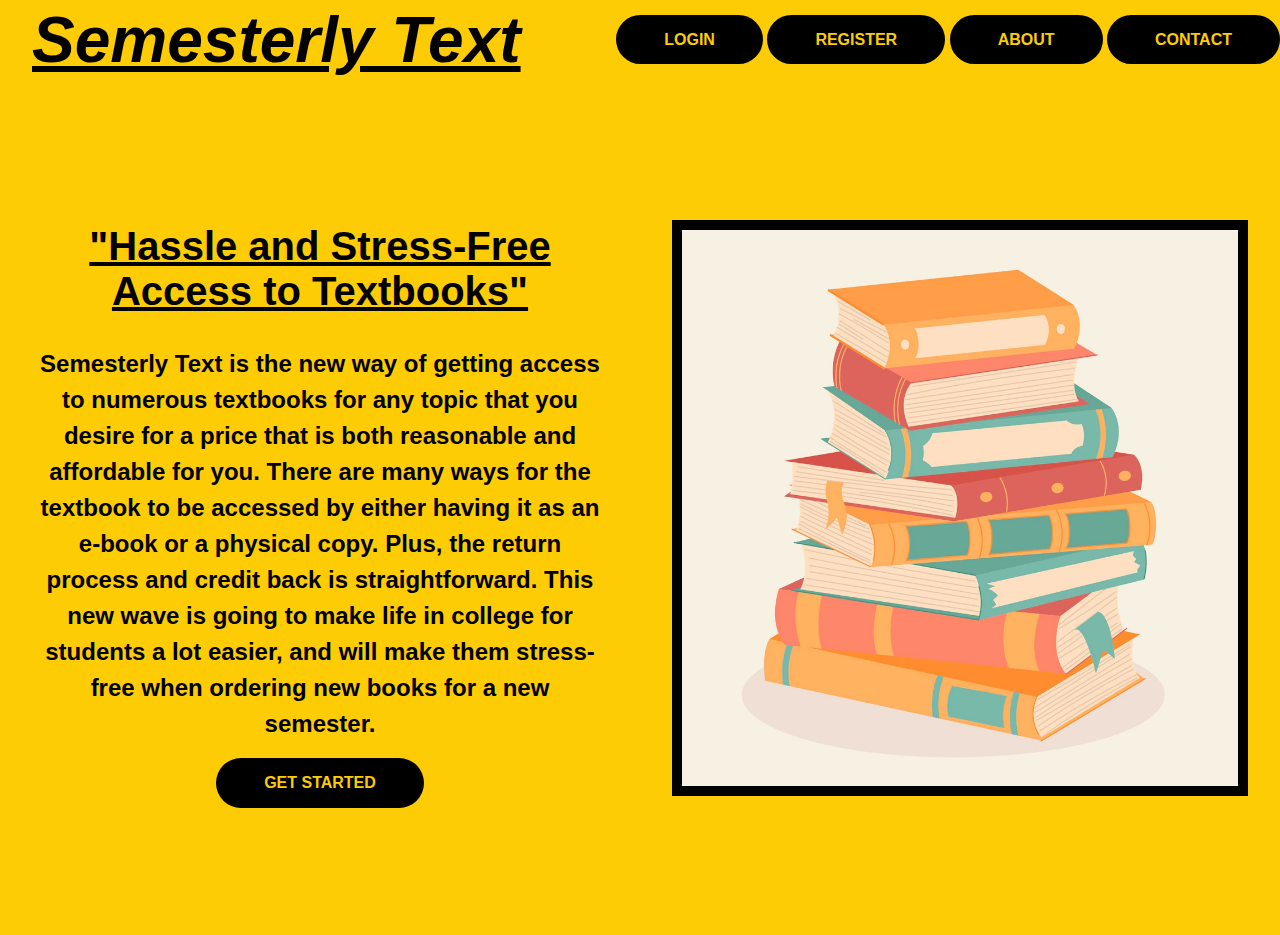
<file: index.html>
<!--Final version of the product homepage created by Yousaf. Everything works correctly and shows up on the website.
Please pull the code and made a copy of this file. Do not make changes to this file because this is my file and what I created, and I dont want to fix any more issues not caused by me.
Thank You!-->

<!DOCTYPE html>
<html lang="en">
    <head>
        <meta charset="UTF-8">
        <meta name="viewport" http-equiv="X-UA-Compatible"
        content="IE=edge">
        <meta name="viewport"
        content="width=device-width, initial-scale=1.0">
        <title>Semesterly Text</title>
		<link rel="stylesheet" href="yousaf_style.css"/>
    </head>
    <body>
		<nav>
			<u><div class="logo">Semesterly Text</div></u>
			<div class="nav-items">
				<a href="https://swen-101.github.io/2221-SWEN-101-04-6/OL_LOG.html">LOGIN</a> <a href="https://swen-101.github.io/2221-SWEN-101-04-6/OL_REG.html">REGISTER</a> <a href="https://swen-101.github.io/2221-SWEN-101-04-6/Kuehne-about_page">ABOUT</a> <a href="https://swen-101.github.io/2221-SWEN-101-04-6/Kuehne-contacts_page">CONTACT</a>
			</div>
		</nav>
		<section class="hero">
			<div class="hero-container">
				<div class="column-left"><u>
					<h1>"Hassle and Stress-Free Access to Textbooks"</h1>
				</u>
					<p>
						Semesterly Text is the new way of getting access to numerous textbooks for any topic that you desire for a price that is both reasonable and affordable for you. There are many ways for the textbook to be accessed by either having it as an e-book or a physical copy. Plus, the return process and credit back is straightforward. This new wave is going to make life in college for students a lot easier, and will make them stress-free when ordering new books for a new semester.
					</p>
					<a href="https://swen-101.github.io/2221-SWEN-101-04-6/OL_REG.html">
						<button>GET STARTED</button>
						</a>
				</div>
				<div class="column-right">
					<img src="./hand-drawn-flat-design-stack-books-illustration_23-2149320038.jpg" alt="illustration" class="hero-image" style="border: 10px solid #000; padding: 0px; margin: 0px">
				</div>
			</div>
		</section>
	</body>
</html>
</file>
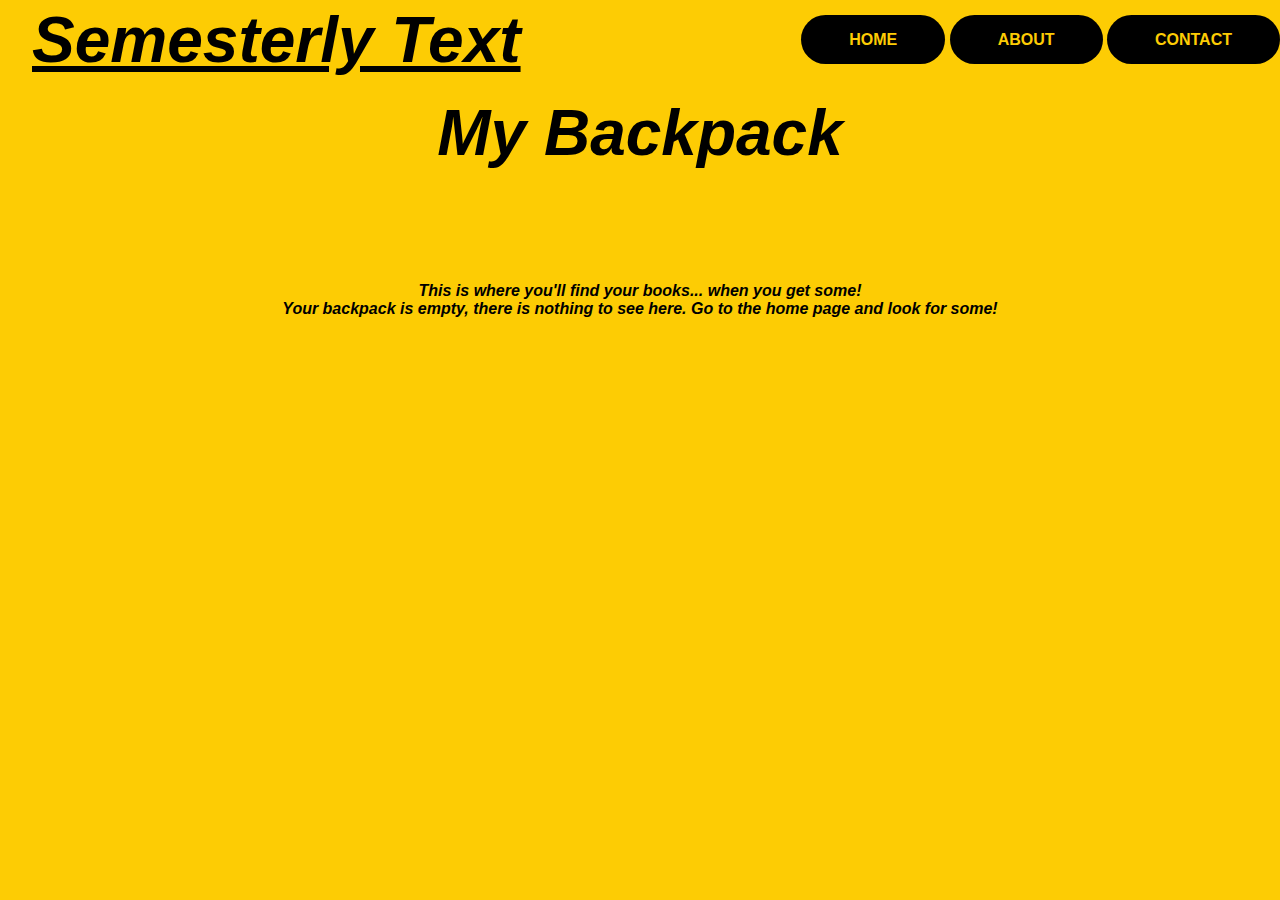
<file: daniel-backpack.html>
<!--Represents your current backpack. For the sake of the project, this will be empty. -Daniel J-->

<!DOCTYPE html>
<html lang="en">
    <head>
        <meta charset="UTF-8">
        <meta name="viewport" http-equiv="X-UA-Compatible"
        content="IE=edge">
        <meta name="viewport"
        content="width=device-width, initial-scale=1.0">
        <title>Semesterly Text</title>
		<link rel="stylesheet" href="daniel-styles.css"/>
    </head>
    <body>
		<nav>
			<u><div class="logo">Semesterly Text</div></u>
			<div class="nav-items">
				<a href="https://swen-101.github.io/2221-SWEN-101-04-6/VK_home_page.html">HOME</a> <a href="https://swen-101.github.io/2221-SWEN-101-04-6/Kuehne-about_page.html">ABOUT</a> <a href="https://swen-101.github.io/2221-SWEN-101-04-6/Kuehne-contacts_page.html">CONTACT</a>
			</div>
		</nav>
		<div class="header">My Backpack</div>
		<section class="hero">
            <div class="hero-center">
			<p><i>This is where you'll find your books... when you get some!</i></p>
            <p><i>
                Your backpack is empty, there is nothing to see here.
                Go to the home page and look for some!
            </i></p>
            </div>
			</div>
		</section>
	</body>
</html>
</file>
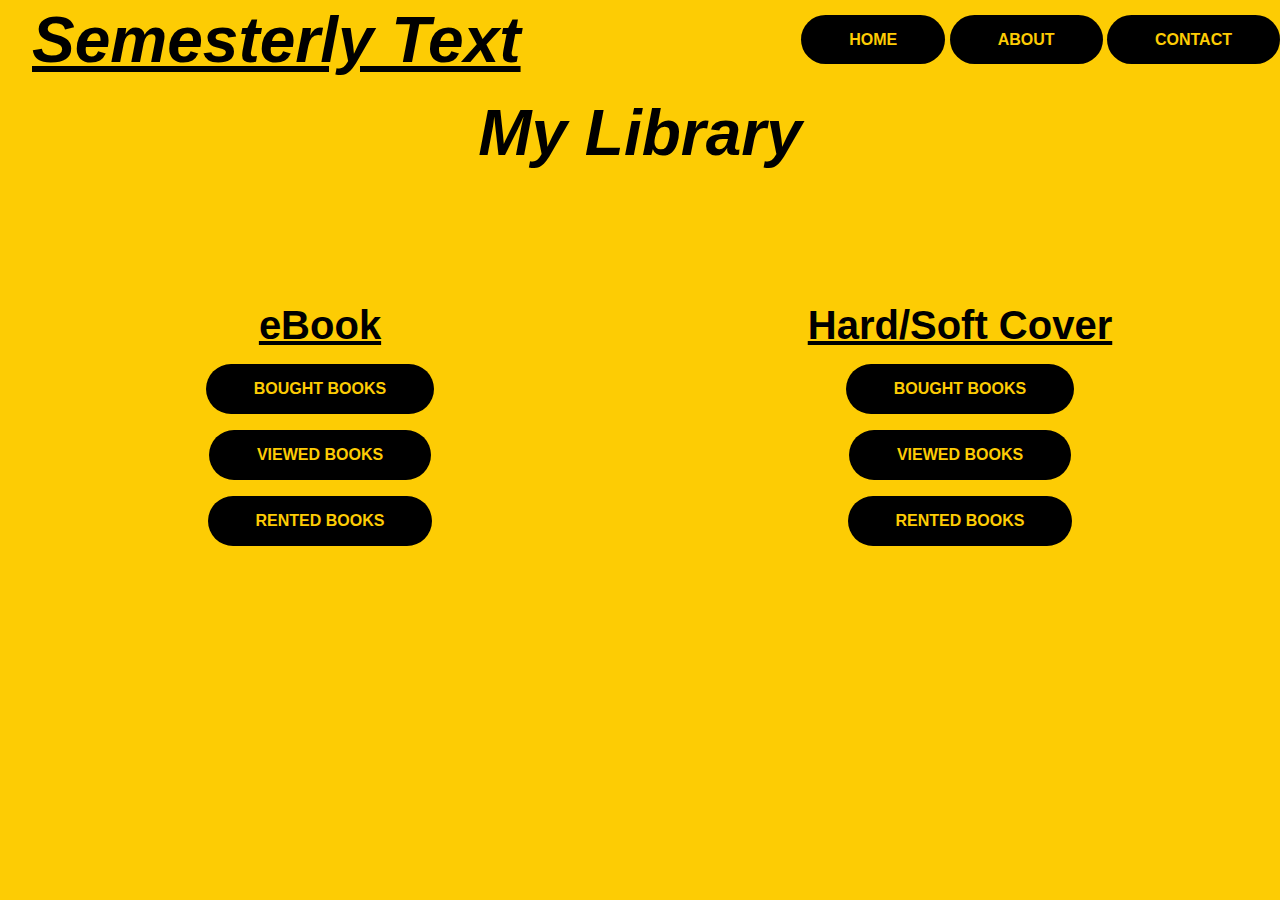
<file: daniel-library.html>
<!--The final code for the personal library. Started with Yousaf's template. -Daniel J-->

<!DOCTYPE html>
<html lang="en">
    <head>
        <meta charset="UTF-8">
        <meta name="viewport" http-equiv="X-UA-Compatible"
        content="IE=edge">
        <meta name="viewport"
        content="width=device-width, initial-scale=1.0">
        <title>Semesterly Text</title>
		<link rel="stylesheet" href="daniel-styles.css"/>
    </head>
    <body>
		<nav>
			<u><div class="logo">Semesterly Text</div></u>
			<div class="nav-items">
				<a href="https://swen-101.github.io/2221-SWEN-101-04-6/VK_home_page.html">HOME</a> <a href="https://swen-101.github.io/2221-SWEN-101-04-6/Kuehne-about_page.html">ABOUT</a> <a href="https://swen-101.github.io/2221-SWEN-101-04-6/Kuehne-contacts_page.html">CONTACT</a>
			</div>
		</nav>
		<div class="header">My Library</div>
		<section class="hero">
			<div class="hero-container">
				<div class="column-left"><u>
					<h1>eBook</h1>
				</u>
				<a href = "https://swen-101.github.io/2221-SWEN-101-04-6/daniel-backpack.html">
					<button>BOUGHT BOOKS</button>
					<button>VIEWED BOOKS</button>
					<button>RENTED BOOKS</button>
					</a>
				</div>
				<div class="column-right"><u>
					<h1>Hard/Soft Cover</h1>
				</u>
				<a href = "https://swen-101.github.io/2221-SWEN-101-04-6/daniel-backpack.html">
					<button>BOUGHT BOOKS</button>
					<button>VIEWED BOOKS</button>
					<button>RENTED BOOKS</button>
			</a>
			</div>
			</div>
		</section>
	</body>
</html>
</file>
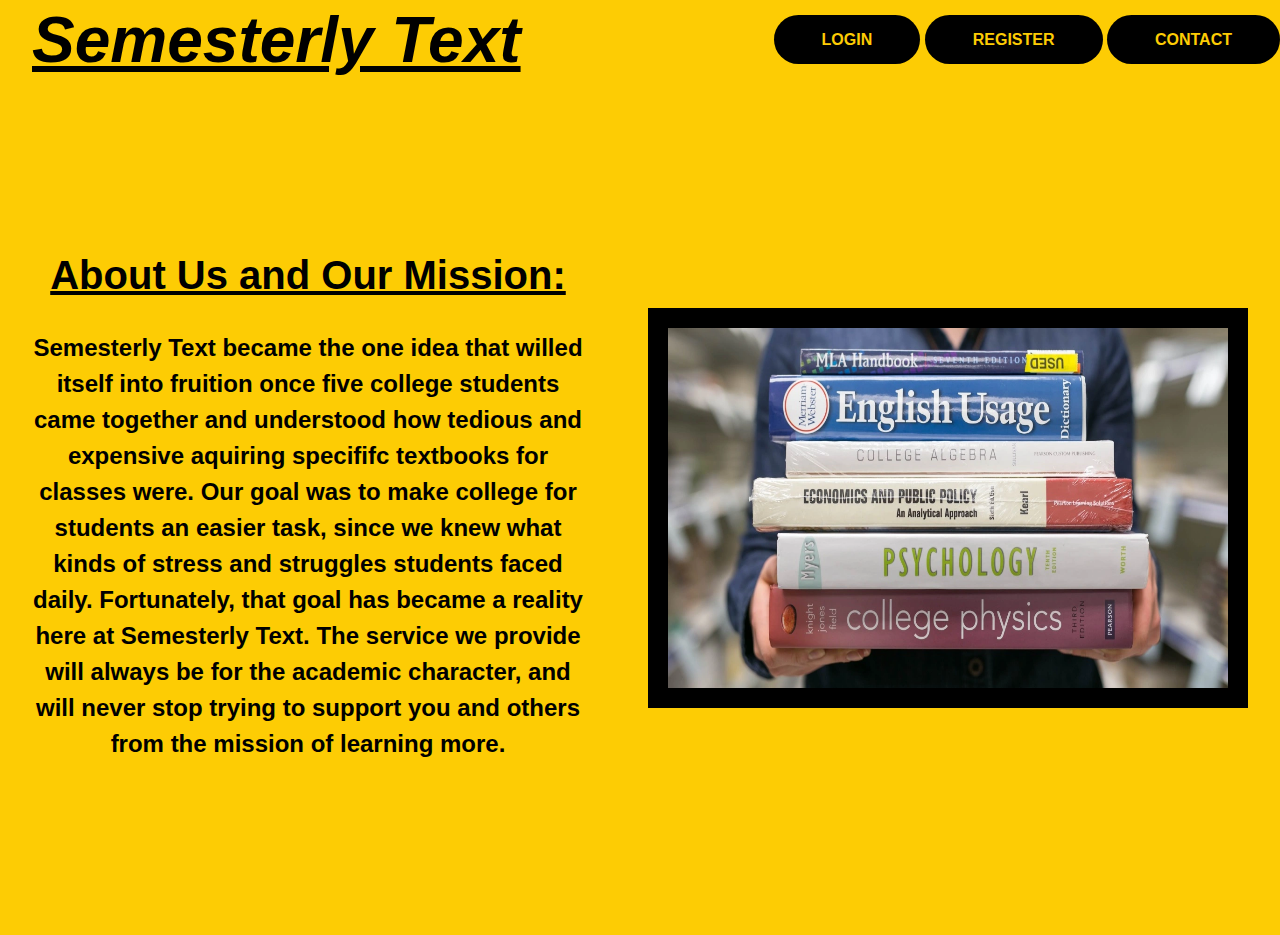
<file: Kuehne-about_page.html>
<!--FINAL-->

<!DOCTYPE html>
<html lang="en">
<head>
    <meta charset="UTF-8">
    <meta http-equiv="X-UA-Compatible" content="IE=edge">
    <meta name="viewport" content="width=device-width, initial-scale=1.0">
    <title>Semesterly Text</title>
    <link rel="stylesheet" href="yousaf_style.css"/>
        </head>
        <body>
            <nav>
                <u><div class="logo">Semesterly Text</div></u>
                <div class="nav-items">
                    <a href="OL_LOG.html">LOGIN</a> <a href="OL_REG.html">REGISTER</a> <a href="Kuehne-contacts_page.html">CONTACT</a>
                </div>
            </nav>
            <section class="hero">
                <div class="hero-container">
                    <div class="column-left">
                        <u><h1>About Us and Our Mission:</h1></u>
            
                <p>
                    Semesterly Text became the one idea that willed itself into fruition once five college students came together and understood how tedious and expensive aquiring specififc textbooks for classes were. Our goal was to make college for students an easier task, since we knew what kinds of stress and struggles students faced daily. Fortunately, that goal has became a reality here at Semesterly Text. The service we provide will always be for the academic character, and will never stop trying to support you and others from the mission of learning more.
                </p>
            </div>
            <div class="column-right">
                <img src="college-textbooks-1.webp" alt="image" height="400" width="600" style="border: 20px solid #000; padding: 0px; margin: 0px">
            </div>

    
    </body>
</html>
</file>
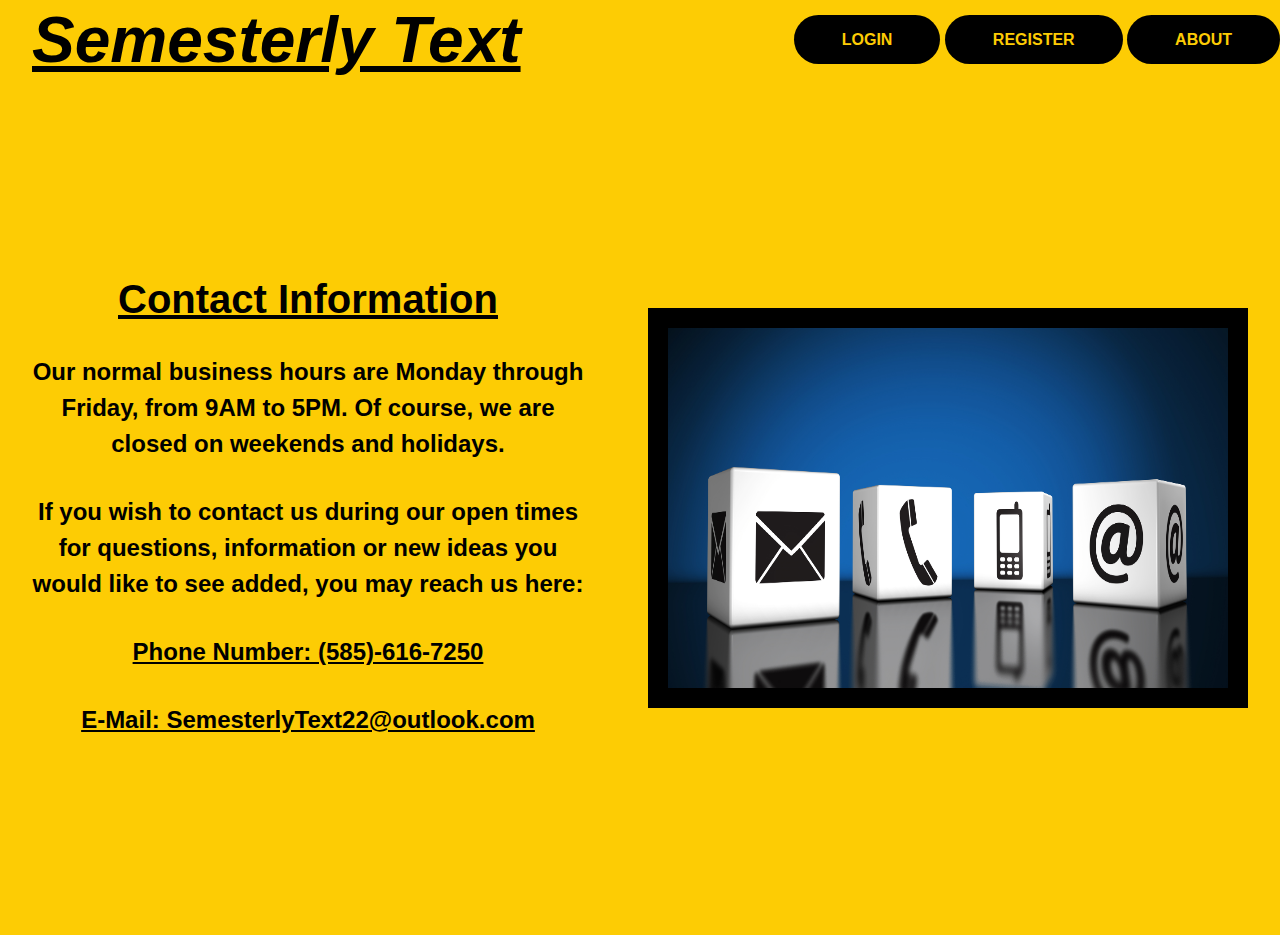
<file: Kuehne-contacts_page.html>
<!--FINAL-->

<!DOCTYPE html>
<html lang="en">
<head>
    <meta charset="UTF-8">
    <meta http-equiv="X-UA-Compatible" content="IE=edge">
    <meta name="viewport" content="width=, initial-scale=1.0">
    <title>Semesterly Text</title>
    <link rel="stylesheet" href="yousaf_style.css"/>
        </head>
        <body>
            <nav>
                <u><div class="logo">Semesterly Text</div></u>
                <div class="nav-items">
                    <a href="OL_LOG.html">LOGIN</a> <a href="OL_REG.html">REGISTER</a> <a href="Kuehne-about_page.html">ABOUT</a>
                </div>
            </nav>
            <section class="hero">
                <div class="hero-container">
                    <div class="column-left">
                        <u><h1>Contact Information</h1></u>
                <p>
                    Our normal business hours are Monday through Friday, from 9AM to 5PM. Of course, we are closed on weekends and holidays.
                </p>
                <p>
                    If you wish to contact us during our open times for questions, information or new ideas you would like to see added, you may reach us here:
                </p>
                <p>
                    <u>Phone Number: (585)-616-7250</u>
                </p>
                <p>
                    <u>E-Mail: SemesterlyText22@outlook.com</u>
                </p>
            </div>
            <div class="column-right">
                <img src="banner-contactus.jpg" alt="image" height="400" width="600" style="border: 20px solid #000; padding: 0px; margin: 0px">
            </div>




    </body>
</html>
</file>
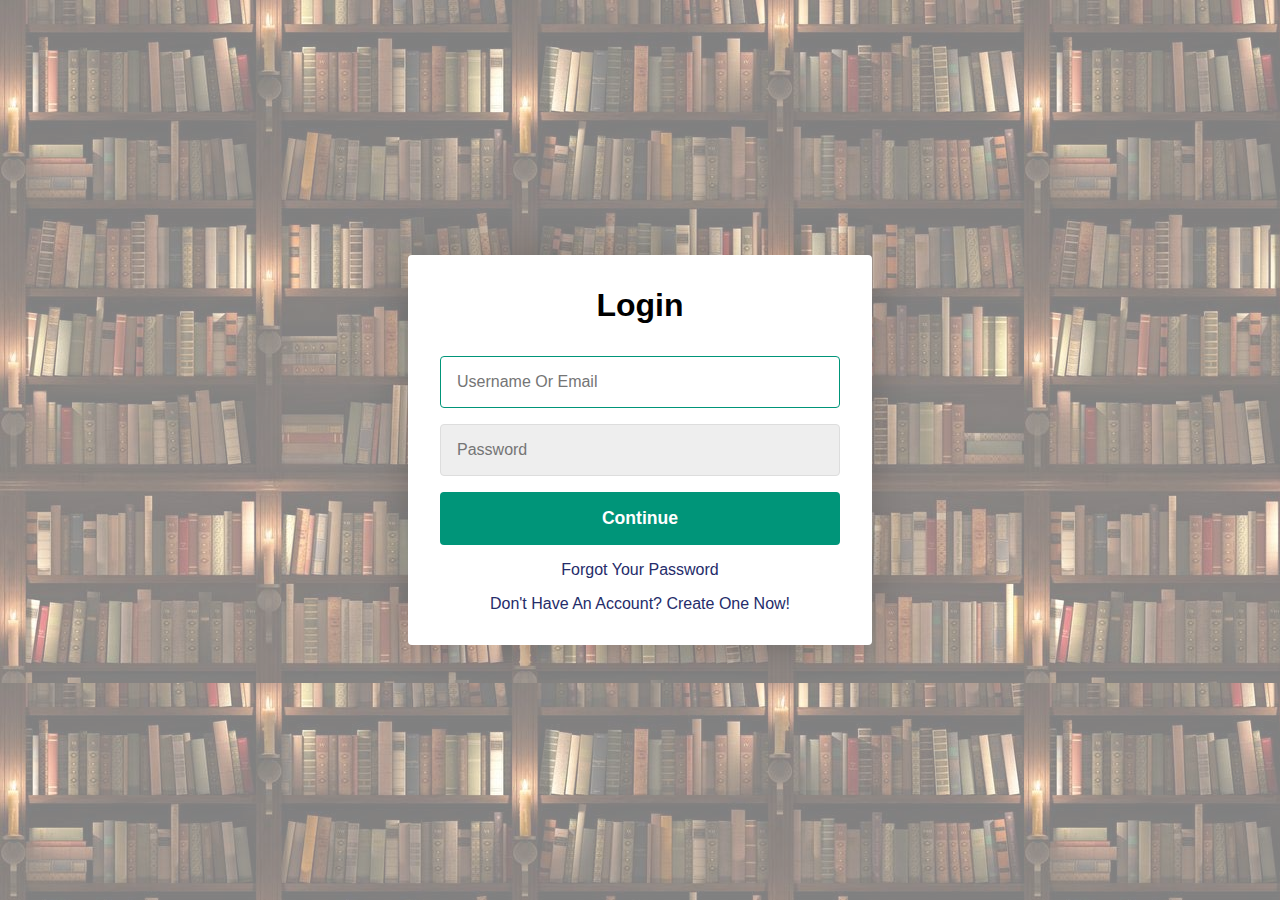
<file: OL_LOG.html>
<!DOCTYPE html>
<html lang="en">
<head>
    <meta name="viewport" content="width=device-width, initial-scale=1.0">
    <meta charset="UTF-8">
    <title>Login / Register Page</title>
    <meta http-equiv="X-UA-Compatible" content="IE=edge">
    <link rel="stylesheet" href="OL_main.css">
</head>
<body>
    <div class="container">
        <form class="form" id="log">
            <h1 class="form__title">Login</h1>
            <div class="form__import-group">
                <input type="text" class="form__input" autofocus placeholder="Username Or Email">
            </div>
            <div class="form__import-group">
                <input type="password" class="form__input form" autofocus placeholder="Password">
            </div>
            <nav>
                <a href='https://swen-101.github.io/2221-SWEN-101-04-6/VK_home_page.html' class="form__button" type="submit">Continue</a>
            </nav>
            <p class="form__text">
                <a href="#" class="form__link">Forgot Your Password</a>
            </p>
            <p class="form__text">
                <a class="form__link" href="https://swen-101.github.io/2221-SWEN-101-04-6/OL_REG.html" id="linkCreatesAccount">Don't Have An Account? Create One Now!</a>
            </p>
        </form>
    </div>
</body>
</html>
</file>
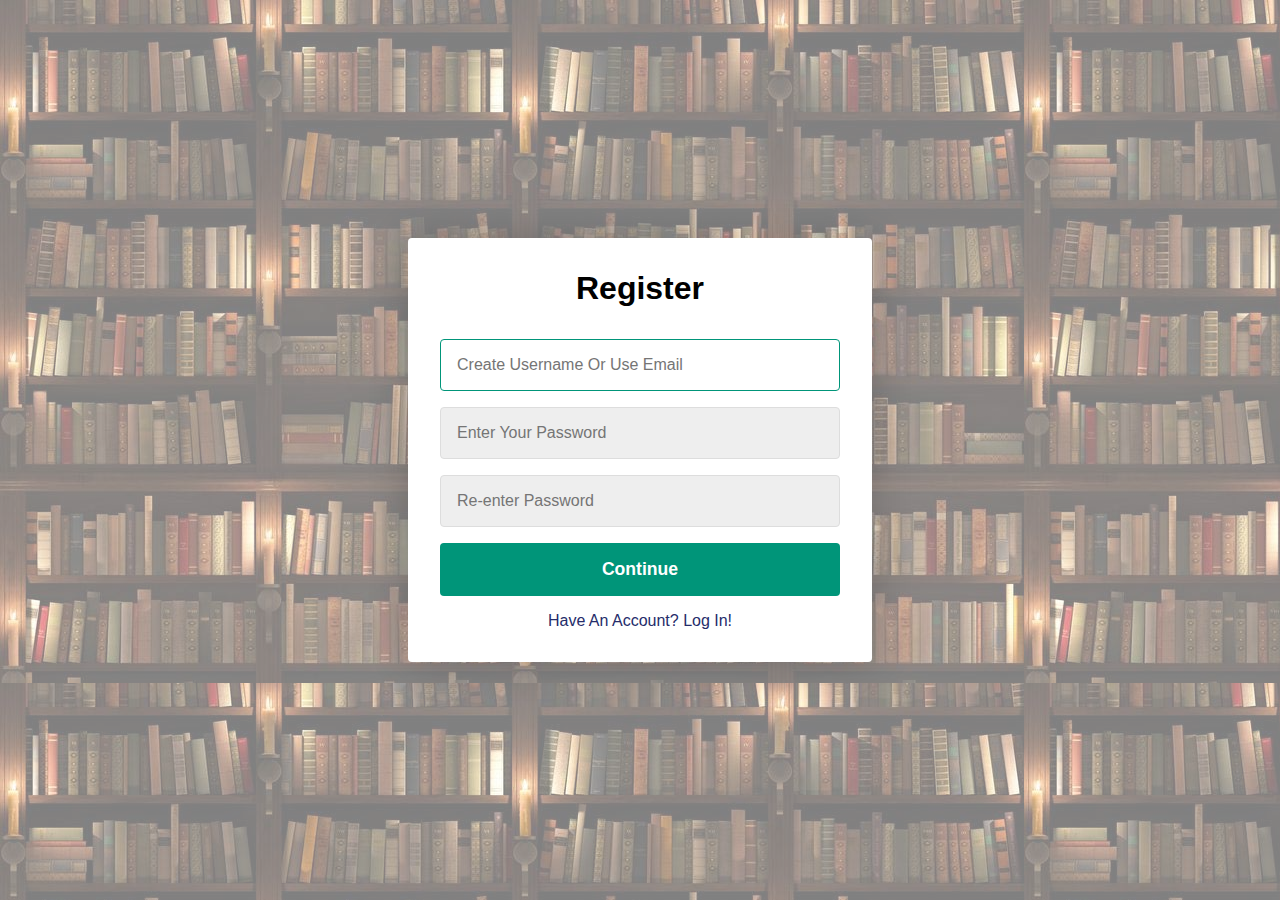
<file: OL_REG.html>
<!DOCTYPE html>
<html lang="en">
<head>
    <meta name="viewport" content="width=device-width, initial-scale=1.0">
    <meta charset="UTF-8">
    <title>Login / Register Page</title>
    <meta http-equiv="X-UA-Compatible" content="IE=edge">
    <link rel="stylesheet" href="OL_main.css">
</head>
<body>
    <div class="container">
        <form class="form" id="log">
            <h1 class="form__title">Register</h1>
            <div class="form__import-group">
                <input type="text" class="form__input" autofocus placeholder="Create Username Or Use Email">
            </div>
            <div class="form__import-group">
                <input type="password" class="form__input form" autofocus placeholder="Enter Your Password">
            </div>
            <div class="form__import-group">
                <input type="password" class="form__input form" autofocus placeholder="Re-enter Password">
            </div>
            <nav>
                <a href='https://swen-101.github.io/2221-SWEN-101-04-6/VK_home_page.html' class="form__button" type="submit">Continue</a>
            </nav>
            </p>
            <p class="form__text">
                <a class="form__link" href="https://swen-101.github.io/2221-SWEN-101-04-6/OL_LOG.html" id="linkCreatesAccount">Have An Account? Log In!</a>
            </p>
        </form>
    </div>
</body>
</html>
</file>
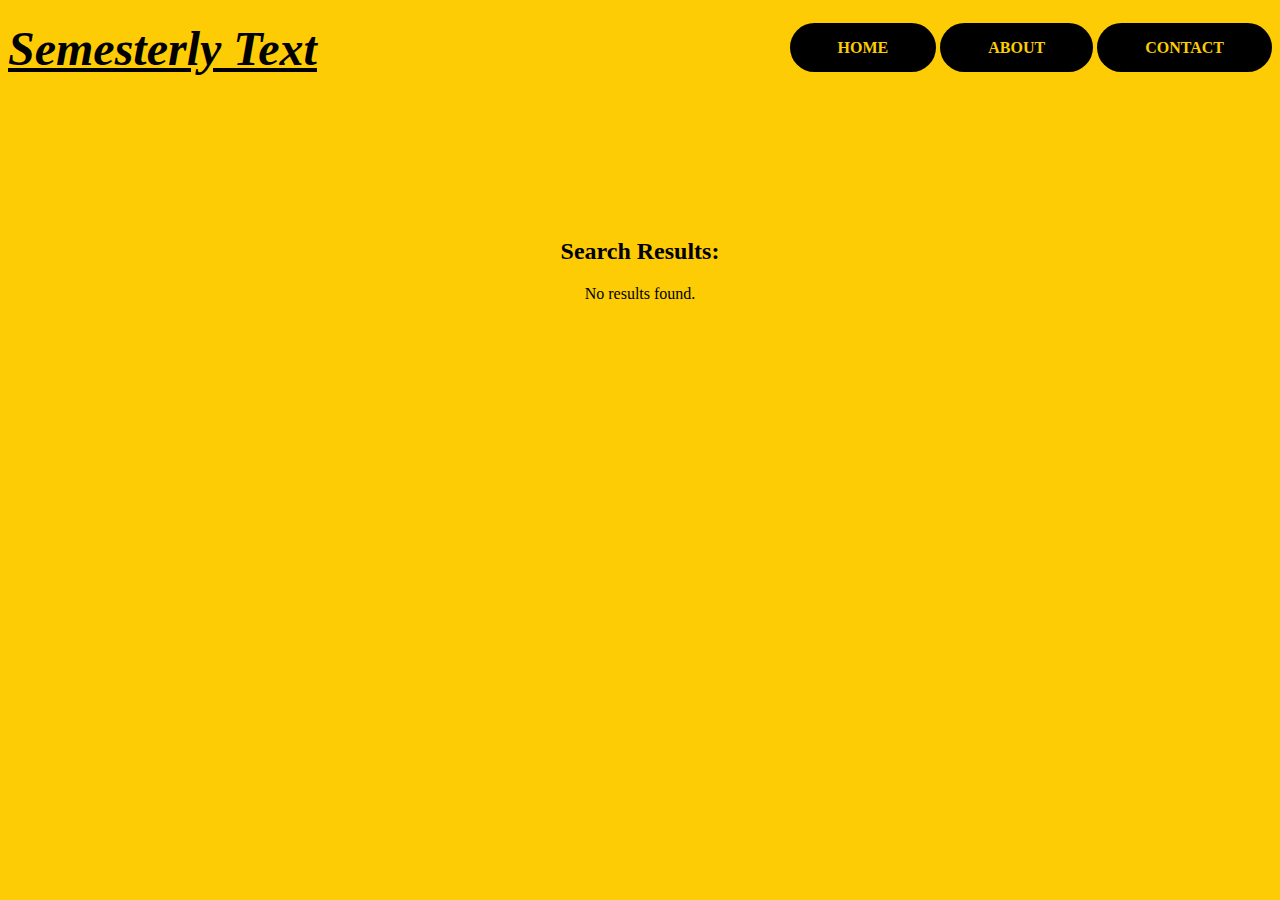
<file: VK_search_results.html>
<!--This is where users will see search results. For the prototype, this will temporarily be empty.-->

<!DOCTYPE html>
<html lang="en">
    <head>
        <title>Semesterly Text</title>
		<link rel="stylesheet" href="VK_home_page_styles.css"/>
    </head>
    <body>
		<nav>
			<u><div class="heading">Semesterly Text</div></u>
			<div>
				<a href="https://swen-101.github.io/2221-SWEN-101-04-6/VK_home_page.html">HOME</a> <a href="https://swen-101.github.io/2221-SWEN-101-04-6/Kuehne-about_page.html">ABOUT</a> <a href="https://swen-101.github.io/2221-SWEN-101-04-6/Kuehne-contacts_page.html">CONTACT</a>
			</div>
		</nav>
        <h2 style="text-align: center; margin-top: 150px;">Search Results:</h2>
        <div style="text-align: center;">
			<p style="color: black;">No results found.</p>
		</div>
	</body>
</html>
</file>
<file: yousaf_style.css>
/**Final version of the product homepage created by Yousaf. Everything works correctly and shows up on the website.
Please pull the code and made a copy of this file. Do not make changes to this file because this is my file and what I created, and I dont want to fix any more issues not caused by me.
Thank You!**/

* {
    box-sizing: border-box;
    margin: 0;
    padding: 0;
    font-family: 'Trebuchet MS', 'Lucida Sans Unicode', 'Lucida Grande', 'Lucida Sans', Arial, sans-serif;
}

body {
    background: #fdcc04;
}

nav {
    height: 80px;
    background: #fdcc04;
    display: flex;
    justify-content: space-between;
    align-items: center;
    padding: 0rem calc((100vw - 1300px) / 2);
    text-align: center;
    font-weight: bold;
}

.logo {
    color: #000;
    font-size: 4rem;
    font-style: italic;
    font-weight: bold;
    text-underline-position: auto;
    padding: 0 2rem;
    text-align: center;
    align-items: center;
}

nav a {
    padding: 1rem 3rem;
    font-size: 1rem;
    border: none;
    color: #fdcc04;
    background: #000;
    cursor: pointer;
    border-radius: 25px;
    text-align: center;
    align-items: center;
    font-weight: bold;
}

nav a:hover {
    background: #fff;
    color: #000;
}

.hero {
    background: #fdcc04;
}

.hero-container {
    display: grid;
    grid-template-columns: 1fr 1fr;
    height: 95vh;
    padding: 3rem calc((100vw - 1300px) / 2);
}

.column-left {
    display: flex;
    flex-direction: column;
    justify-content: center;
    align-items: flex-start;
    color: #000;
    padding: 0rem 2rem;
    text-align: center;
    align-items: center;
    font-weight: bold;
}

.column-left h1 {
    margin-top: 1rem;
    margin-bottom: 1rem;
    font-size: 2.5rem;
    text-align: center;
    align-items: center;
    font-weight: bold;
}

.column-left p {
    margin-top: 1rem;
    margin-bottom: 1rem;
    font-size: 1.5rem;
    line-height: 1.5;
    text-align: center;
    align-items: center;
}

button {
    padding: 1rem 3rem;
    font-size: 1rem;
    border: none;
    color: #fdcc04;
    background: #000;
    cursor: pointer;
    border-radius: 25px;
    text-align: center;
    align-items: center;
    display: flex;
    justify-content: center;
    margin-left: auto;
    margin-right: auto;
    margin-bottom: auto;
    margin-top: auto;
    font-weight: bold;
}

button:hover {
    background: #fff;
    color: #000;
}

.column-right {
    display: flex;
    justify-content: center;
    align-items: center;
    padding: 0rem 2rem;
    text-align: center;
    margin-left: auto;
    margin-right: auto;
    margin-bottom: auto;
    margin-top: auto;
}

.hero-image {
    width: 100%;
    height: 100%;
}

@media screen and (max-width: 768px) {
    .hero-container {
        grid-template-columns: 1fr;
    }
}

a:link {
    text-decoration: none;
}

a:visited {
    text-decoration: none;
}

a:hover {
    text-decoration: none;
}

a:active {
    text-decoration: none;
}
</file>
<file: daniel-styles.css>
/**The css file used for styling the personal library page. Follows Yousaf's template style
    - Daniel J**/

* {
    box-sizing: border-box;
    margin: 0;
    padding: 0;
    font-family: 'Trebuchet MS', 'Lucida Sans Unicode', 'Lucida Grande', 'Lucida Sans', Arial, sans-serif;
}

body {
    background: #fdcc04;
}

nav {
    height: 80px;
    background: #fdcc04;
    display: flex;
    justify-content: space-between;
    align-items: center;
    padding: 0rem calc((100vw - 1300px) / 2);
    text-align: center;
    font-weight: bold;
}

.logo {
    color: #000;
    font-size: 4rem;
    font-style: italic;
    font-weight: bold;
    text-underline-position: auto;
    padding: 0 2rem;
    text-align: center;
    align-items: center;
}

.header {
    color: #000;
    background-color: #fdcc04;
    font-size: 4rem;
    font-style: italic;
    font-weight: bold;
    text-underline-position: auto;
    padding: 1rem 0rem 0rem;
    text-align: center;
}

nav a {
    padding: 1rem 3rem;
    font-size: 1rem;
    border: none;
    color: #fdcc04;
    background: #000;
    cursor: pointer;
    border-radius: 25px;
    text-align: center;
    align-items: center;
    font-weight: bold;
}

nav a:hover {
    background: #fff;
    color: #000;
}

.hero {
    background: #fdcc04;
    height: 27.4rem
}

.hero-container {
    display: grid;
    grid-template-columns: 1fr 1fr;
    height: 60vh;
    padding: 2rem calc((100vw - 1300px) / 2) 4rem;
}

.column-left {
    display: flex;
    flex-direction: column;
    justify-content: center;
    align-items: flex-start;
    color: #000;
    padding: 0rem 2rem;
    text-align: center;
    align-items: center;
    font-weight: bold;
}

.column-left h1 {
    margin-top: 1rem;
    margin-bottom: 1rem;
    font-size: 2.5rem;
    text-align: center;
    align-items: center;
    font-weight: bold;
}

.hero-center {
    display: flex;
    flex-direction: column;
    justify-content: center;
    align-items: flex-start;
    color: #000;
    padding: 7rem 2rem;
    text-align: center;
    align-items: center;
    font-weight: bold;
}

button {
    padding: 1rem 3rem;
    font-size: 1rem;
    border: none;
    color: #fdcc04;
    background: #000;
    cursor: pointer;
    border-radius: 25px;
    text-align: center;
    align-items: center;
    display: flex;
    justify-content: center;
    margin-left: auto;
    margin-right: auto;
    margin-bottom: 1rem;
    margin-top: auto;
    font-weight: bold;
}

button:hover {
    background: #fff;
    color: #000;
}

.column-right {
    display: flex;
    flex-direction: column;
    justify-content: center;
    align-items: center;
    padding: 0rem 2rem;
    text-align: center;

}

.column-right h1 {
    display: flex;
    flex-direction: column;
    margin-top: 1rem;
    margin-bottom: 1rem;
    font-size: 2.5rem;
    text-align: center;
    align-items: center;
    font-weight: bold;
}

.hero-image {
    width: 100%;
    height: 100%;
}

@media screen and (max-width: 768px) {
    .hero-container {
        grid-template-columns: 1fr;
    }
}

a:link {
    text-decoration: none;
}

a:visited {
    text-decoration: none;
}

a:hover {
    text-decoration: none;
}

a:active {
    text-decoration: none;
}
</file>
<file: OL_main.css>
body {
    --color-background: #fdcc04;    
    --color-primary: #009579;   
    --color-primary-dark: #007f67;  
    --color-secondary: #252c6a;   
    --border-radius: 4px;

    margin: 0;
    height: 100vh;
    display: flex;
    align-items: center;
    justify-content: center;
    font-size: 18px;
    /* background: var(--color-background);
    background-size: cover; */
    background-image: linear-gradient(rgba(255,255,255,0.5), rgba(255,255,255,0.5)), url("61HsuCgUz8L.jpg");

}

.container {
    width: 400px;
    max-width: 400px;
    margin: 1rem;
    padding: 2rem;
    box-shadow: 0 0 40px rgba(0, 0, 0, 0.2);
    border-radius: var(--border-radius);
    background: #ffffff;
}

.container,
.form__input,
.form__button{
    font: 500 1rem 'Quicksand',sans-serif;
}


.form > *:first-child {
    margin-top: 0;
}

.form > *:last-child {
    margin-bottom: 0;
}

.form__title{
    margin-bottom: 2rem;
    text-align: center;
}


.form__message {
    text-align: center;
    margin-bottom: 1rem;
}

.form__input-group {
    margin-bottom: 1rem;
}

.form__input {
    display: block;
    width: 100%;
    margin-top: 1rem;
    margin-bottom: 1rem;
    padding: 1rem;
    box-sizing: border-box;
    border-radius: var(--border-radius);
    border: 1px solid #dddddd;
    outline: none;
    background: #eeeeee;
    transition: background 0.2s, border-color 0.2s;
}

.form__input:focus {
    border-color: var(--color-primary);
    background: #ffffff;
}

.form__button {
    width: 100%;
    padding: 1rem 10rem;
    font-weight: bold;
    font-size: 1.1rem;
    color: #ffffff;
    border: none;
    border-radius: var(--border-radius);
    outline: none;
    cursor: pointer;
    background: var(--color-primary);
}

nav {
    width: 100%;
    text-align: center;
    padding: 1rem 0rem;
    font-weight: bold;
    font-size: 1.1rem;
    color: #ffffff;
    border: none;
    border-radius: var(--border-radius);
    outline: none;
    cursor: pointer;
    background: var(--color-primary);
    display: block;
}

.form__button:hover {
    background: var(--color-primary-dark);
}

.form__button:active {
    transform: scale(0.98);
}

.form__text {
    text-align: center;
}

.form__link {
    color: var(--color-secondary);
    text-decoration: none;
    cursor: pointer;
}

.form__link:hover {
    text-decoration: underline;
}

a:link {
    text-decoration: none;
}

a:visited {
    text-decoration: none;
}

a:hover {
    text-decoration: none;
}

a:active {
    text-decoration: none;
}
</file>
<file: VK_home_page_styles.css>
body {
    background-color: #fdcc04;
}
.search {
    color: white;
    background-color: black;
    outline:  2px solid dimgray;
    border-radius: 15px;
    text-align: center;
    margin: auto;
    width: 400px;
    margin-top: 15px;
}
input{
    color: white;
    background-color: black;
    border-color: dimgray;
    border-style: solid;
    border-radius: 15px;

}

.button {
    background-color: black;
    outline:  2px solid dimgray;
    border-radius: 15px;

    text-align: center;
    width: 300px;
    height: 60px;
    margin-left: 50px;
    margin-right: 50px;
}
.search input[type=text] {
  padding: 6px;
  margin-top: 8px;
  font-size: 17px;
}
img.icon{
    max-height: 25px;
    display: flex;
    justify-content: center;
}
button{
    vertical-align: -30%;
}
button :hover{
    cursor: pointer;
}
div.button :hover {
    cursor: pointer;
    background-color: #181818;
    border-radius: 15px;
}
p {
    color: white;
}

div.top_image {
    display: flex;
    width: 100%; 
    margin-bottom: 50px; 
    border-bottom: 4px dotted yellow;
}

div.title {
    text-align: center; 
    margin-right:auto; 
    margin-left: auto; 
    /*width: 500px;*/
}
div.book-button {
    line-height: 60px;
}
div.help-button {
    position:absolute; 
    right:5px; 
    width:150px; 
    height:60px; 
    line-height: 25px;
}
div.settings-button {
    position:absolute;
    right:5px;
    width:150px;
    height:40px;
    line-height: 10px;
    margin-top: 20px;
}

a:link {
    text-decoration: none;
}

a:visited {
    text-decoration: none;
}

a:hover {
    text-decoration: none;
}

a:active {
    text-decoration: none;
}



/* Search Results Page: */

nav {
    height: 80px;
    background: #fdcc04;
    display: flex;
    justify-content: space-between;
    align-items: center;
    padding: 0rem calc((100vw - 1300px) / 2);
    text-align: center;
    font-weight: bold;
}

nav a {
    padding: 1rem 3rem;
    font-size: 1rem;
    border: none;
    color: #fdcc04;
    background: #000;
    cursor: pointer;
    border-radius: 25px;
    text-align: center;
    align-items: center;
    font-weight: bold;
}

nav a:hover {
    background: #fff;
    color: #000;
}

.heading {
    font-size: 3rem;
    text-decoration: underline;
    font-style: italic;
}
</file>
